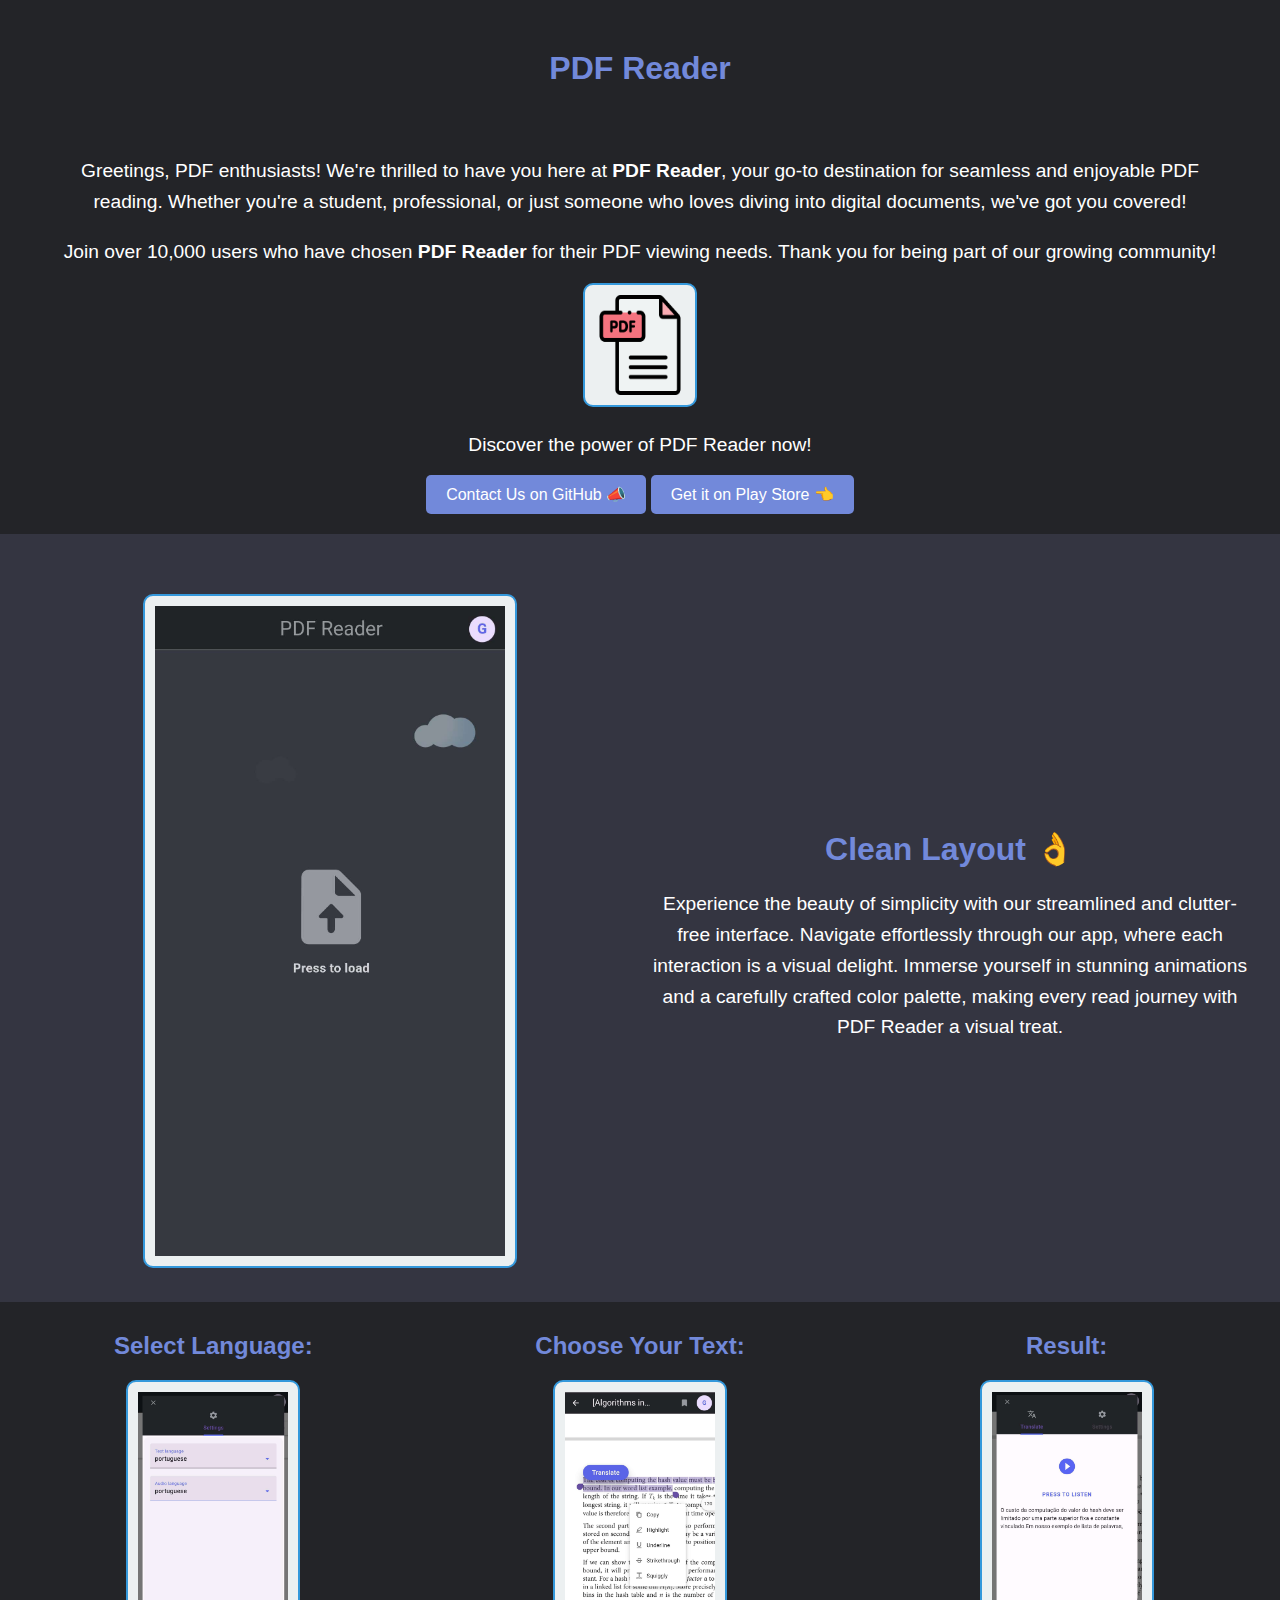
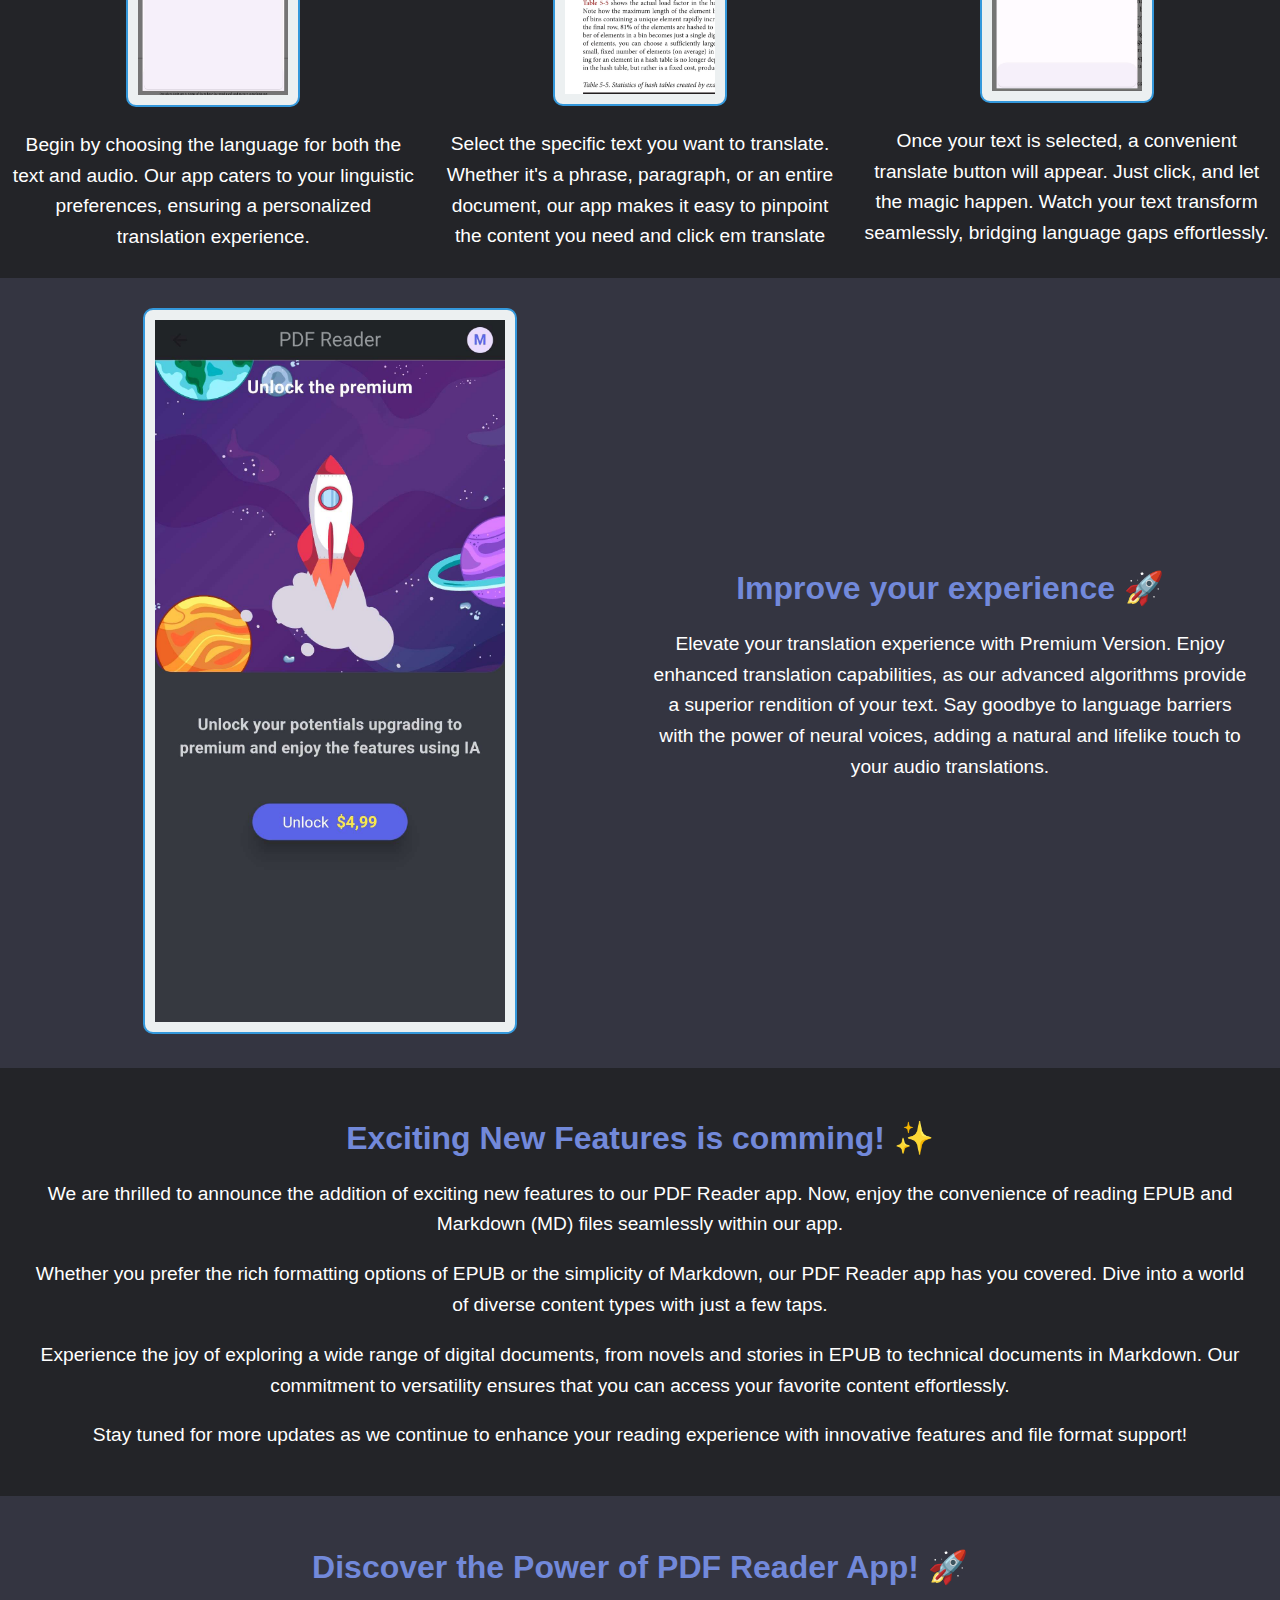
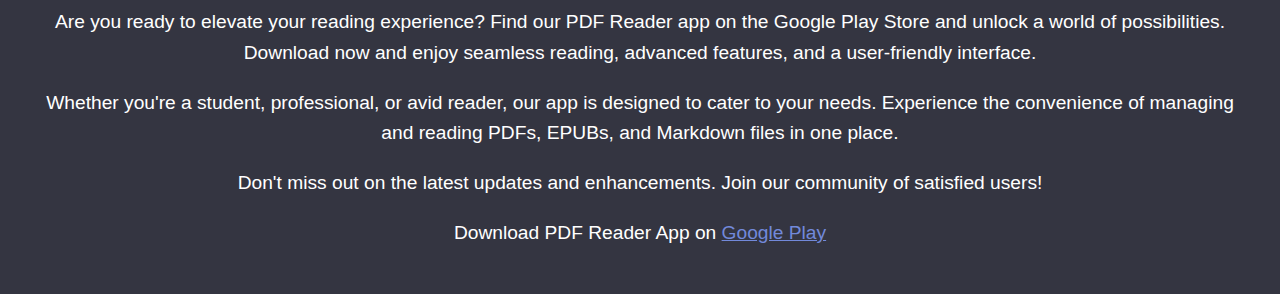
<file: index.html>
<!DOCTYPE html>
<html lang="en">

<head>
    <meta charset="UTF-8">
    <meta http-equiv="X-UA-Compatible" content="IE=edge">
    <meta name="viewport" content="width=device-width, initial-scale=1.0">
    <title>PDF Reader App</title>
    <link rel="stylesheet" href="style.css">
    <link rel="stylesheet" href="https://cdnjs.cloudflare.com/ajax/libs/animate.css/4.1.1/animate.min.css" />
</head>

<body>
    <div class="parallax-section">
        <div class="content">
            <h1 class="animate__animated animate__backInDown" style="padding-top: 50px;">PDF Reader</h1>
            <div class="welcome-message animate__animated animate__backInUp">
                <p>Greetings, PDF enthusiasts! We're thrilled to have you here at <strong>PDF Reader</strong>, your
                    go-to destination for seamless and enjoyable PDF reading. Whether you're a student, professional, or
                    just someone who loves diving into digital documents, we've got you covered!</p>

                <p>Join over 10,000 users who have chosen <strong>PDF Reader</strong> for their PDF viewing needs. Thank
                    you for
                    being part of our growing community!</p>

                <img src="logo.png" alt="App Image" width="90" height="100"
                    class="image animate__animated  animate__backInLeft">

                <div class="downloads">
                    <p>Discover the power of PDF Reader now!</p>
                    <a class="contact-link" href="https://github.com/YourUsername/YourApp" target="_blank">Contact Us on
                        GitHub 📣</a>
                    <a class="contact-link" href="https://play.google.com/store/apps/your-app-id" target="_blank">Get it
                        on
                        Play Store 👈</a>
                </div>

            </div>
        </div>
    </div>

    <div class="two-column-section">
        <div class="column">
            <img src="app_init.jpg" alt="App Image" width="350" height="400"
                class="image animate__animated  animate__backInLeft">
        </div>
        <div class="column">
            <h1 class="title-default">Clean Layout 👌</h1>
            <p class="animate__animated  animate__backInRight">Experience the beauty of simplicity with our streamlined
                and clutter-free interface. Navigate
                effortlessly through our app, where each interaction is a visual delight. Immerse yourself in stunning
                animations and a carefully crafted color palette, making every read journey with PDF Reader
                a visual treat.</p>
        </div>
    </div>

    <div class="hwoks">

        <div class="column">
            <h2 class="title-default">Select Language:</h2>
            <img src="5.jpg" alt="Select Language Image" class="image" width="150" height="200">
            <p>Begin by choosing the language for both the text and audio. Our app caters to your
                linguistic preferences, ensuring a personalized translation experience.</p>
        </div>

        <div class="column">
            <h2 class="title-default">Choose Your Text:</h2>
            <img src="4.jpg" alt="Choose Text Image" class="image" width="150" height="200">
            <p>Select the specific text you want to translate. Whether it's a phrase, paragraph, or an
                entire document, our app makes it easy to pinpoint the content you need and click em
                translate</p>
        </div>

        <div class="column">
            <h2 class="title-default">Result:</h2>
            <img src="3.jpg" alt="Click Translate Image" class="image" width="150" height="200">
            <p>Once your text is selected, a convenient translate button will appear. Just click, and
                let the magic happen. Watch your text transform seamlessly, bridging language gaps
                effortlessly.</p>
        </div>
    </div>

    <div class="two-column-section">
        <div class="column">
            <img src="1.jpg" alt="App Image" width="350" height="400"
                class="image animate__animated  animate__backInLeft">
        </div>
        <div class="column animate__animated  animate__backInRight">
            <h1 class="title-default">Improve your experience 🚀</h1>
            <p>Elevate your translation experience with Premium Version. Enjoy enhanced translation
                capabilities, as our advanced algorithms provide a superior rendition of your text. Say goodbye to
                language barriers with the power of neural voices, adding a natural and lifelike touch to your audio
                translations.</p>
        </div>
    </div>

    <div class="new-section">
        <div class="column">
            <h1>Exciting New Features is comming! ✨</h1>
            <p>We are thrilled to announce the addition of exciting new features to our PDF Reader app. Now, enjoy the
                convenience of reading EPUB and Markdown (MD) files seamlessly within our app.</p>
            <p>Whether you prefer the rich formatting options of EPUB or the simplicity of Markdown, our PDF Reader app
                has you covered. Dive into a world of diverse content types with just a few taps.</p>
            <p>Experience the joy of exploring a wide range of digital documents, from novels and stories in EPUB to
                technical documents in Markdown. Our commitment to versatility ensures that you can access your favorite
                content effortlessly.</p>
            <p>Stay tuned for more updates as we continue to enhance your reading experience with innovative features
                and file format support!</p>
        </div>
    </div>

    <div class="new-section premium">
        <div class="column">
            <h1>Discover the Power of PDF Reader App! 🚀</h1>
            <p>Are you ready to elevate your reading experience? Find our PDF Reader app on the Google Play Store and
                unlock a world of possibilities. Download now and enjoy seamless reading, advanced features, and a
                user-friendly interface.</p>
            <p>Whether you're a student, professional, or avid reader, our app is designed to cater to your needs.
                Experience the convenience of managing and reading PDFs, EPUBs, and Markdown files in one place.</p>
            <p>Don't miss out on the latest updates and enhancements. Join our community of satisfied users!</p>
            <p>Download PDF Reader App on <a href="https://play.google.com/store/apps/your-app-package-name"
                    target="_blank" rel="noopener noreferrer" class="title-default">Google Play</a></p>
        </div>
    </div>

</body>

</html>
</file>
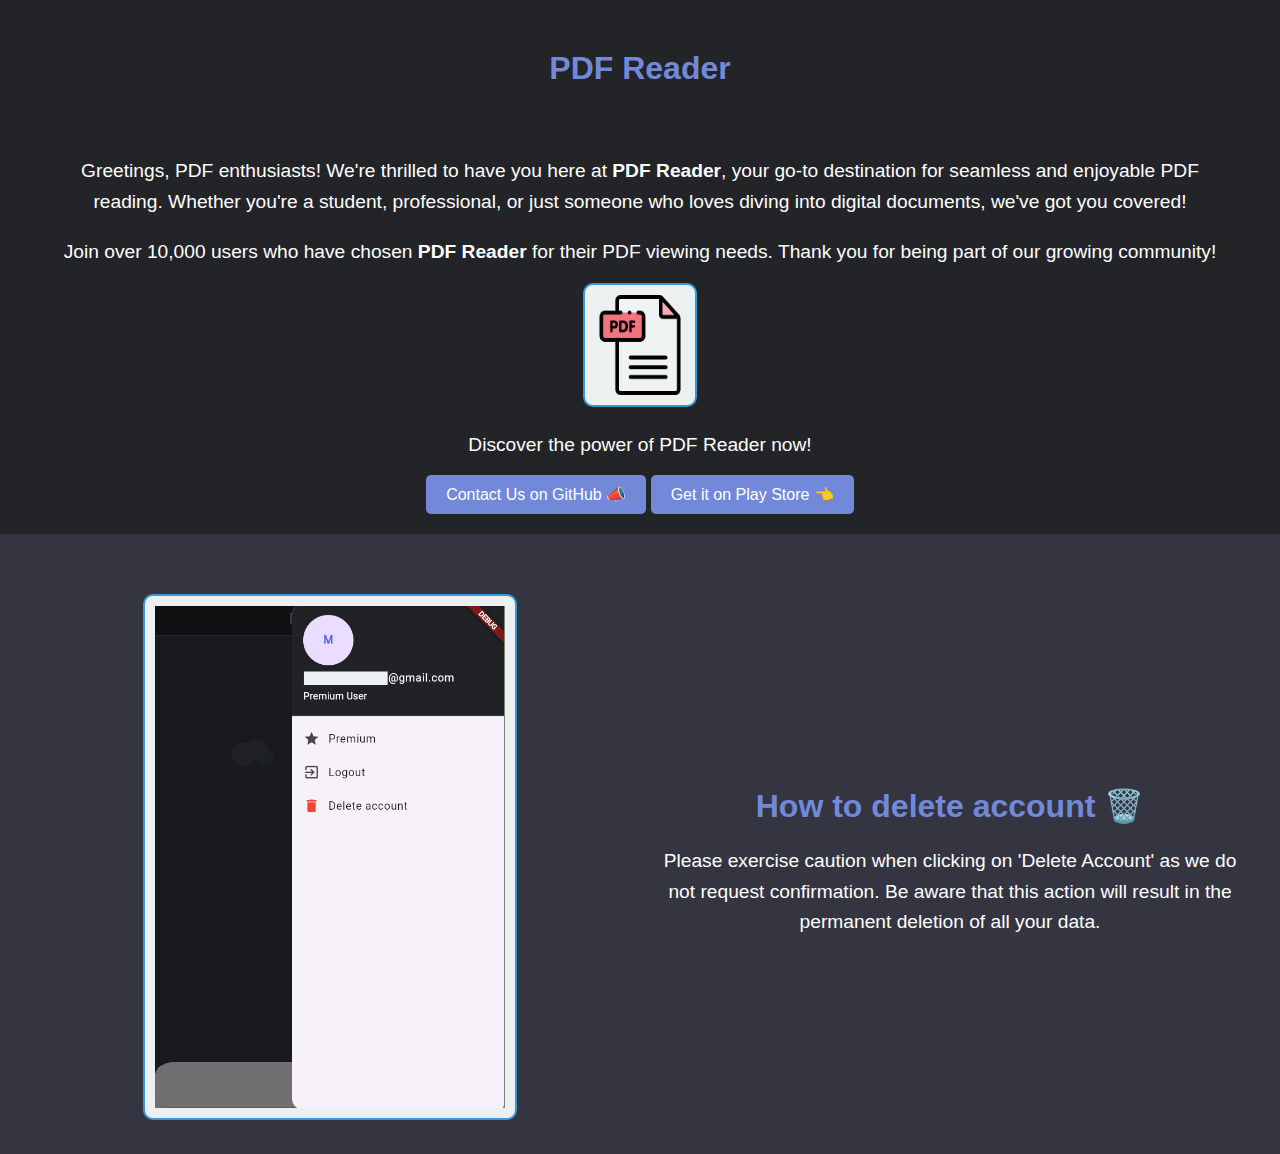
<file: delete.html>
<!DOCTYPE html>
<html lang="en">

<head>
    <meta charset="UTF-8">
    <meta http-equiv="X-UA-Compatible" content="IE=edge">
    <meta name="viewport" content="width=device-width, initial-scale=1.0">
    <title>PDF Reader App</title>
    <link rel="stylesheet" href="style.css">
    <link rel="stylesheet" href="https://cdnjs.cloudflare.com/ajax/libs/animate.css/4.1.1/animate.min.css" />
</head>

<body>

    <div class="parallax-section">
        <div class="content">
            <h1 class="animate__animated animate__backInDown" style="padding-top: 50px;">PDF Reader</h1>
            <div class="welcome-message animate__animated animate__backInUp">
                <p>Greetings, PDF enthusiasts! We're thrilled to have you here at <strong>PDF Reader</strong>, your
                    go-to destination for seamless and enjoyable PDF reading. Whether you're a student, professional, or
                    just someone who loves diving into digital documents, we've got you covered!</p>

                <p>Join over 10,000 users who have chosen <strong>PDF Reader</strong> for their PDF viewing needs. Thank
                    you for
                    being part of our growing community!</p>

                <img src="logo.png" alt="App Image" width="90" height="100"
                    class="image animate__animated  animate__backInLeft">

                <div class="downloads">
                    <p>Discover the power of PDF Reader now!</p>
                    <a class="contact-link" href="https://github.com/YourUsername/YourApp" target="_blank">Contact Us on
                        GitHub 📣</a>
                    <a class="contact-link" href="https://play.google.com/store/apps/your-app-id" target="_blank">Get it
                        on
                        Play Store 👈</a>
                </div>

            </div>
        </div>
    </div>

    <div class="two-column-section">
        <div class="column">
            <img src="8.png" alt="App Image" width="350" height="400"
                class="image animate__animated  animate__backInLeft">
        </div>
        <div class="column">
            <h1 class="title-default">How to delete account 🗑️</h1>
            <p class="animate__animated  animate__backInRight">Please exercise caution when clicking on 'Delete Account'
                as we do not request confirmation. Be aware that this action will result in the permanent deletion of
                all your data.</p>
        </div>
    </div>

</body>

</html>
</file>
<file: style.css>
html {
    border: 0;
    margin: 0;
    padding: 0;
}

body {
    border: 0;
    margin: 0;
    padding: 0;

    font-family: Arial, sans-serif;
    background-color: #343541;
}

.welcome-message {
    padding: 20px;
    margin: 30px;
    border-radius: 10px;
}

p {
    font-size: 1.2em;
    line-height: 1.6;
    margin-bottom: 15px;
}

.contact-link {
    display: inline-block;
    padding: 10px 20px;
    background-color: #7289da;
    color: #fff;
    text-decoration: none;
    border-radius: 5px;
    transition: background-color 0.3s ease;
}

.contact-link:hover {
    background-color: #677bc4;
    /* Discord color pallet link background on hover */
}



.parallax-section {
    background-color: #232428;
}

.parallax-section h1 {
    color: #7289da;
}

.title-default {
    color: #7289da;
}


.content {
    text-align: center;
    color: white;
}

.content h1 {
    margin: 0;
}

.two-column-section {
    display: flex;
    flex-wrap: wrap;
    justify-content: center;
    align-items: center;
    padding: 20px;
}



.column {
    flex: 1;
    text-align: center;
    margin: 10px;
}

.column img {
    max-width: 100%;
    height: auto;
}

.column p {
    color: white;
}

.new-section {
    display: flex;
    flex-wrap: wrap;
    justify-content: center;
    align-items: center;
    padding: 20px;
    background-color: #232428;
}

.premium {
    background-color: #343541;
}

.new-section .column {
    flex: 1;
    text-align: center;
    margin: 10px;
}

.new-section img {
    max-width: 100%;
    height: auto;
}

.three-steps-section {
    display: flex;
    overflow: hidden;
    max-width: 100%;
    position: relative;
}

.steps-container {
    display: flex;
    transition: transform 0.5s ease-in-out;
    width: 100%;
}

.image {
    border: 2px solid #3498db;
    border-radius: 10px;
    padding: 10px;
    background-color: #ecf0f1;
}

.step {
    box-sizing: border-box;
    display: flex;
    align-items: center;
    justify-content: center;
    text-align: center;
    padding: 20px;
}

.column {
    flex: 1;
    text-align: center;
    margin: 10px;
}

.column img {
    max-width: 100%;
    height: auto;
}

.new-section {
    display: flex;
    flex-wrap: wrap;
    justify-content: center;
    align-items: center;
    padding: 20px;
}

.new-section h1 {
    color: #7289da;

}

.new-section .column {
    flex: 1;
    text-align: center;
    margin: 10px;
}

.new-section img {
    max-width: 100%;
    height: auto;
}

.new-section p {
    color: white;
}

.hwoks {
    display: flex;
    background-color: #232428;
}

@media only screen and (max-width: 600px) {
    .hwoks {
        flex-direction: column;
    }

    .step {
        flex-direction: column;
    }

    .two-column-section {
        flex-direction: column;
    }
}
</file>
